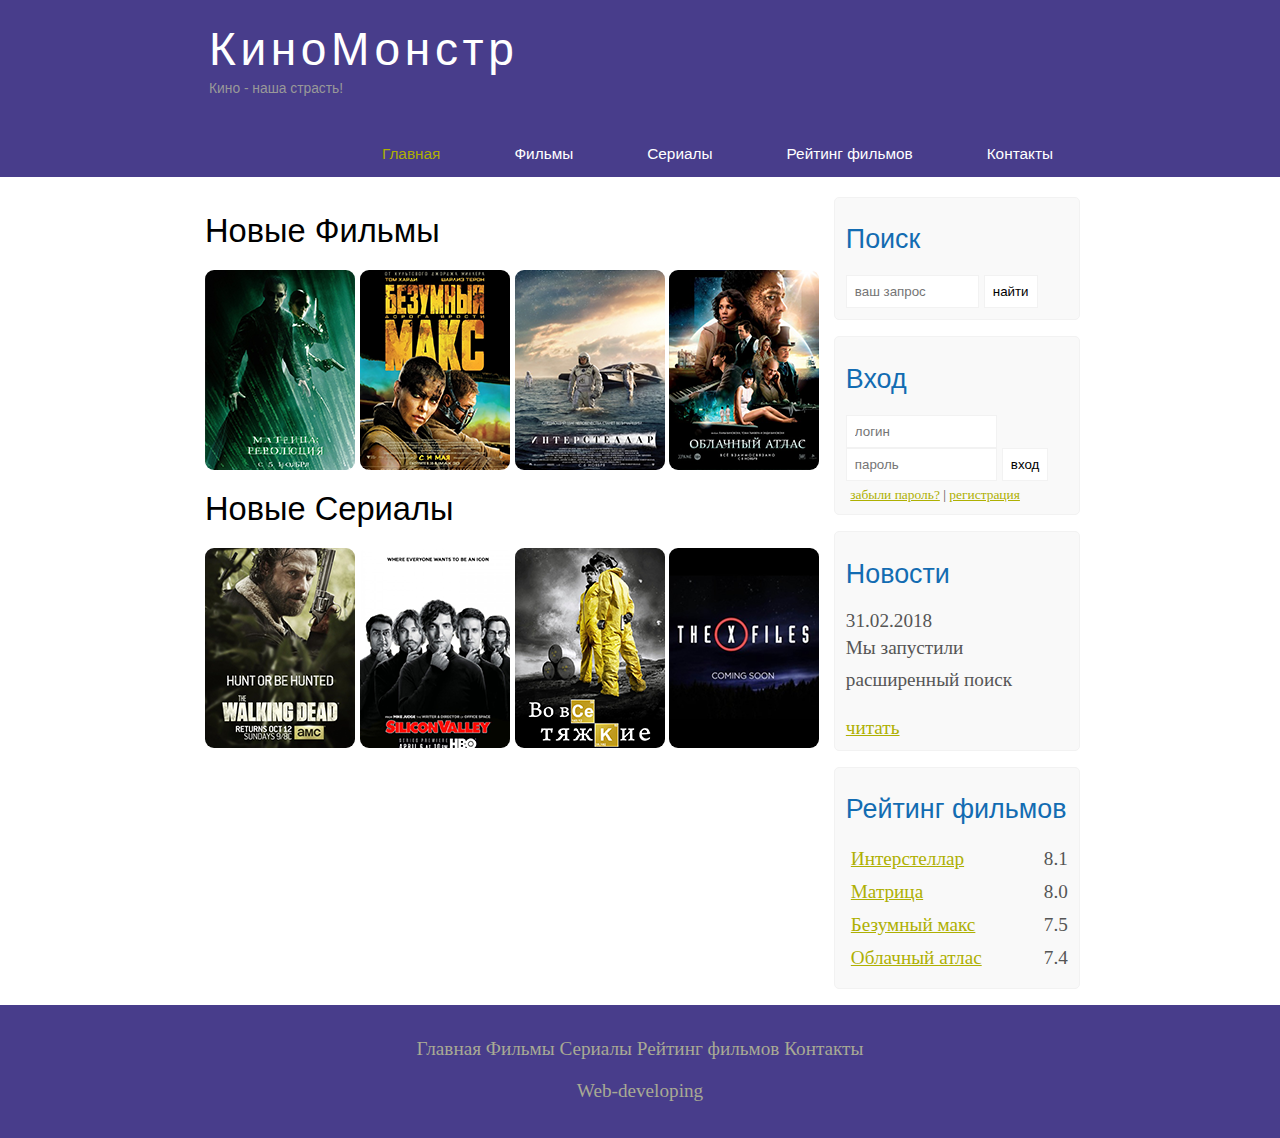
<file: index.html>
<!DOCTYPE html>
<html lang="en">
<head>
	<meta charset="UTF-8">
	<title>Document</title>
	<meta name="description" content="Киномонстр - это портал о кино" />
	<meta name="keywords" content="фильмы, фильмы онлайн, hd" />
	<link rel="stylesheet" href="assets/css/style .css">
</head>
<body>

	<div class="main">
		
		<div class="header">
			<div class="logo">
				<div class="logo_text">
					<h1><a href="index.html">КиноМонстр</a></h1>
					<h2>Кино - наша страсть!</h2>
				</div>
			</div>
			
			<div class="menubar">
				
				<ul class="menu">
					<li class="selected"><a href="index.html">Главная</a></li>	
					<li><a href="#">Фильмы</a></li>
					<li><a href="#">Сериалы</a></li>
					<li><a href="#">Рейтинг фильмов</a></li>
					<li><a href="contact.html">Контакты</a></li>
				</ul>

			</div>

		</div>

		
		<div class="site_content">
			
			<div class="sidebar_container">
				
				<div class="sidebar">
					<h2>Поиск</h2>
					<form method="post" action="https://yandex.uasearch" id="search_form" >
						<input type="search" name="search_field" placeholder="ваш запрос" />
						<input type="submit" class="btn" value="найти" />
					</form>
				</div>

				<div class="sidebar">
					<h2>Вход</h2>
					<form method="post" action="#" id="login">
						
						<input type="text" name="login_field" placeholder="логин" />
						<input type="password" name="password_field" placeholder="пароль" />
						<input type="submit" class="btn" value="вход" />
						<div class="lables_passreg_text">
							<span><a href="#">забыли пароль?</a></span> | <span><a href="#">регистрация</a></span>
						</div>

					</form>
				</div>

				<div class="sidebar">
					<h2>Новости</h2>
					<span>31.02.2018</span>
					<p>Мы запустили расширенный поиск</p>
					<a href="#">читать</a>
				</div>

				<div class="sidebar">
					<h2>Рейтинг фильмов</h2>
					<ul>
						<li><a href="show.html">Интерстеллар</a><span class="rating_sidebar">8.1</span></li>
						<li><a href="#">Матрица</a><span class="rating_sidebar">8.0</span></li>
						<li><a href="#">Безумный макс</a><span class="rating_sidebar">7.5</span></li>
						<li><a href="#">Облачный атлас</a><span class="rating_sidebar">7.4</span></li>
					</ul>
				</div>

			</div>
			<div class="content">
			<h1>Новые Фильмы</h1>
			<div class="films_block">
				<a href="#"><img src="assets/img/matrix.png"></a>
				<a href="#"><img src="assets/img/max.png"></a>
				<a href="show.html"><img src="assets/img/inter.png"></a>
				<a href="#"><img src="assets/img/cloud.png"></a>
					
					<h1>Новые Сериалы</h1>
				<a href="#"><img src="assets/img/dead.png"></a>
				<a href="#"><img src="assets/img/silicon.png"></a>
				<a href="#"><img src="assets/img/breakingbad.png"></a>
				<a href="#"><img src="assets/img/xfiles.png"></a>
				

			</div>	
				<div class="pots">
				
				</div>
			</div>
		</div>




<div class="footer">  
     <p>
     	<a href="#"> Главная</a>
     	<a href="#"> Фильмы</a>
     	<a href="#"> Сериалы</a>
     	<a href="#"> Рейтинг фильмов</a>  
     	<a href="contact.html"> Контакты</a>

     	</p>
<p>Web-developing  </p>
	</div>
	</div>
	
</body>
</html>
</file>
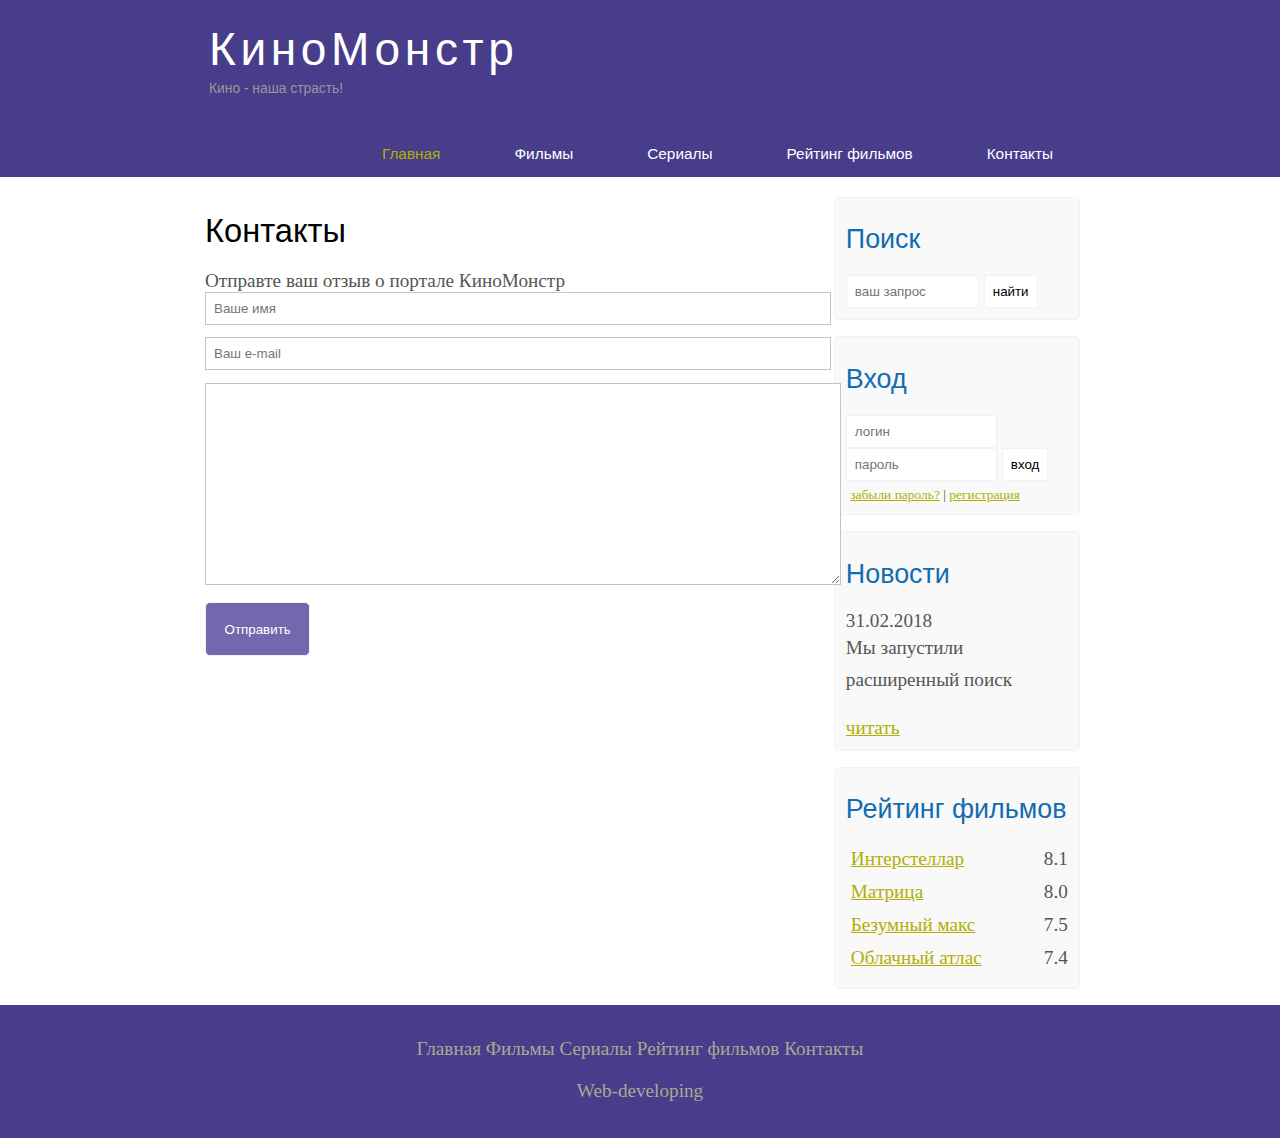
<file: contact.html>
<!DOCTYPE html>
<html lang="en">
<head>
	<meta charset="UTF-8">
	<title>Document</title>
	<meta name="description" content="Киномонстр - это портал о кино" />
	<meta name="keywords" content="фильмы, фильмы онлайн, hd" />
	<link rel="stylesheet" href="assets/css/style .css">
</head>
<body>

	<div class="main">
		
		<div class="header">
			<div class="logo">
				<div class="logo_text">
					<h1><a href="index.html">КиноМонстр  </a></h1>
					<h2>Кино - наша страсть!</h2>
				</div>
			</div>
			
			<div class="menubar">
				
				<ul class="menu">
					<li class="selected"><a href="#">Главная</a></li>	
					<li><a href="#">Фильмы</a></li>
					<li><a href="#">Сериалы</a></li>
					<li><a href="#">Рейтинг фильмов</a></li>
					<li><a href="#">Контакты</a></li>
				</ul>

			</div>

		</div>

		
		<div class="site_content">
			
			<div class="sidebar_container">
				
				<div class="sidebar">
					<h2>Поиск</h2>
					<form method="post" action="https://yandex.ua" id="search_form" >
						<input type="search" name="search_field" placeholder="ваш запрос" />
						<input type="submit" class="btn" value="найти" />
					</form>
				</div>

				<div class="sidebar">
					<h2>Вход</h2>
					<form method="post" action="#" id="login">
						
						<input type="text" name="login_field" placeholder="логин" />
						<input type="password" name="password_field" placeholder="пароль" />
						<input type="submit" class="btn" value="вход" />
						<div class="lables_passreg_text">
							<span><a href="#">забыли пароль?</a></span> | <span><a href="#">регистрация</a></span>
						</div>

					</form>
				</div>

				<div class="sidebar">
					<h2>Новости</h2>
					<span>31.02.2018</span>
					<p>Мы запустили расширенный поиск</p>
					<a href="#">читать</a>
				</div>

				<div class="sidebar">
					<h2>Рейтинг фильмов</h2>
					<ul>
						<li><a href="#">Интерстеллар</a><span class="rating_sidebar">8.1</span></li>
						<li><a href="#">Матрица</a><span class="rating_sidebar">8.0</span></li>
						<li><a href="#">Безумный макс</a><span class="rating_sidebar">7.5</span></li>
						<li><a href="#">Облачный атлас</a><span class="rating_sidebar">7.4</span></li>
					</ul>
				</div>

			</div>
			<div class="content">
			<h1>Контакты</h1>
			Отправте ваш отзыв о портале КиноМонстр
			<div class="send">
				<form action="a" method="pist" id="reviev" >
					<input type="text" name="reviev_name" placeholder="Ваше имя">
					<input type="text" name="reviev_name" placeholder="Ваш e-mail">
					<textarea name="reviev_text"></textarea>

					<input type="submit" class="btn" value="Отправить">


				</form>
			</div>






		</div> 
		</div>
		</div>





<div class="footer">  
     <p>
     	<a href="index.html"> Главная</a>
     	<a href="#"> Фильмы</a>
     	<a href="#"> Сериалы</a>
     	<a href="#"> Рейтинг фильмов</a>  
     	<a href="#"> Контакты</a>

     	</p>
<p> Web-developing  </p>
	</div>
	</div>
	
</body>
</html>
</file>
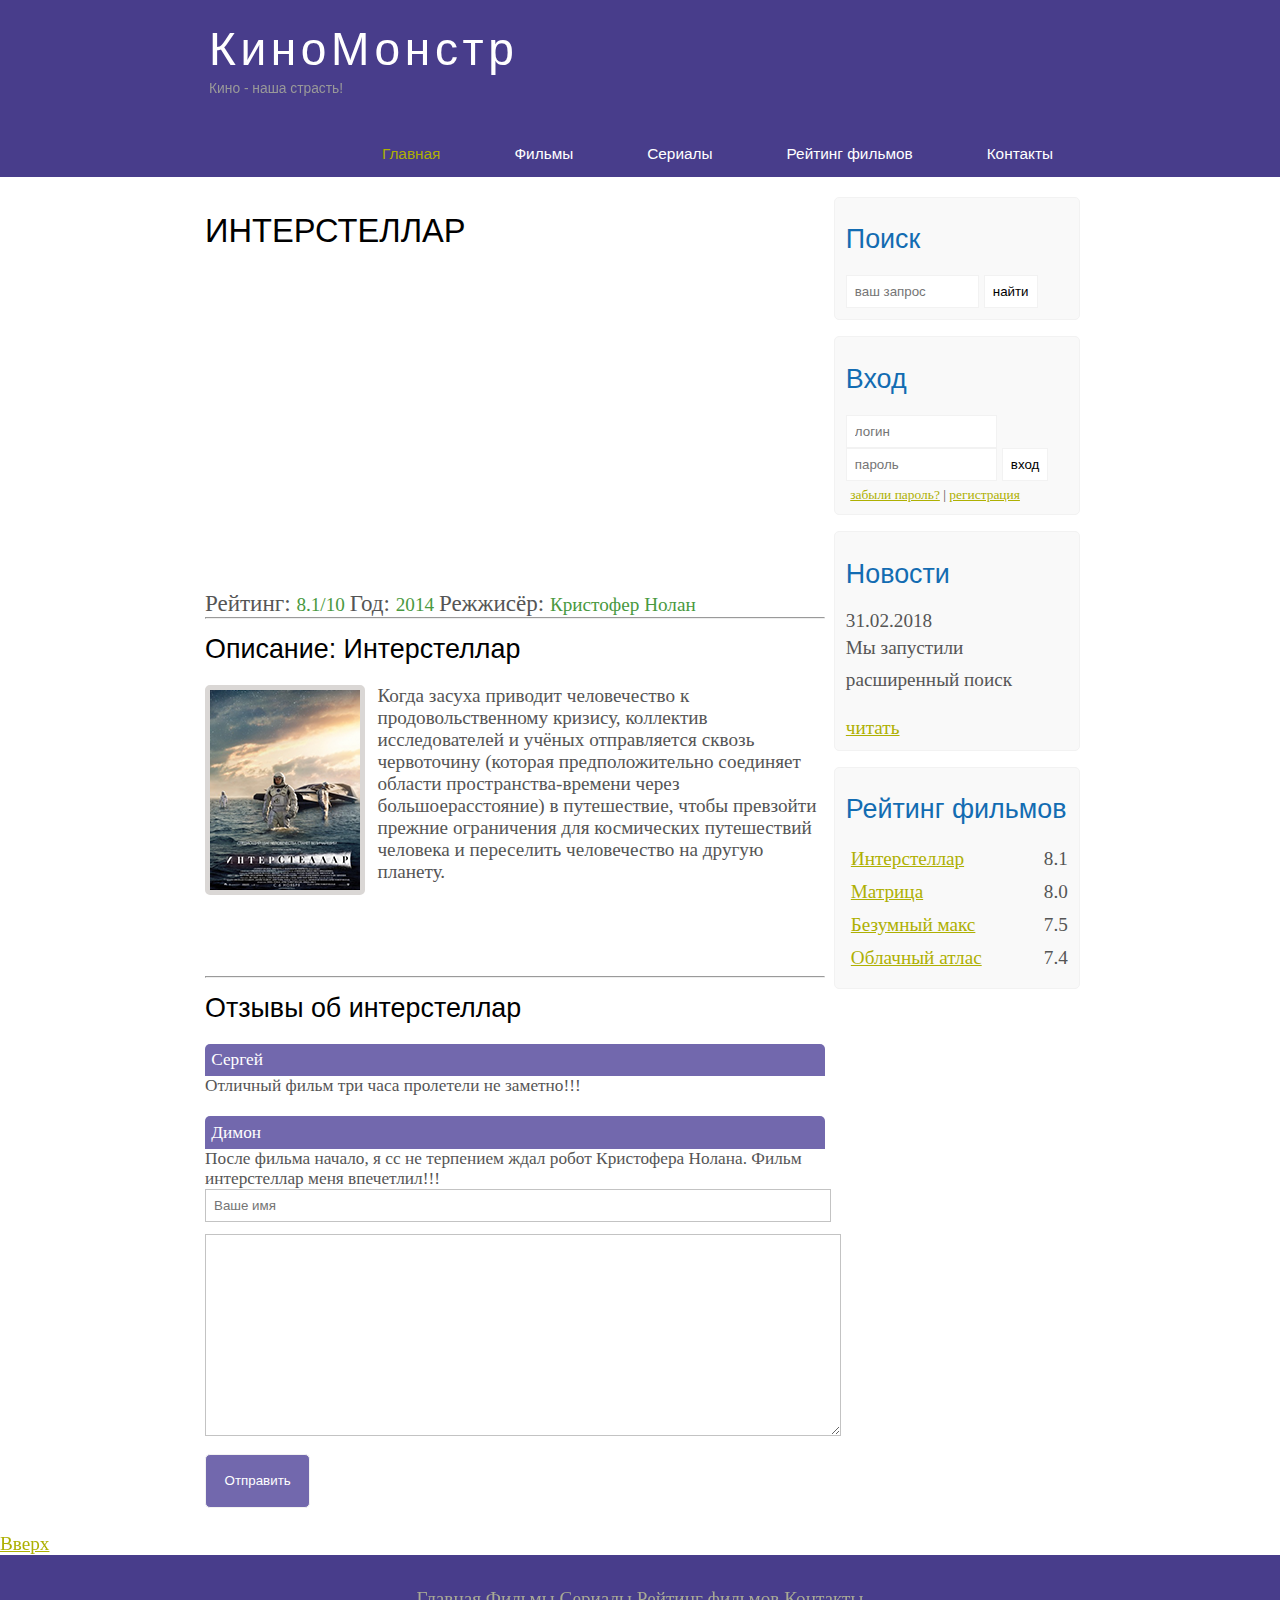
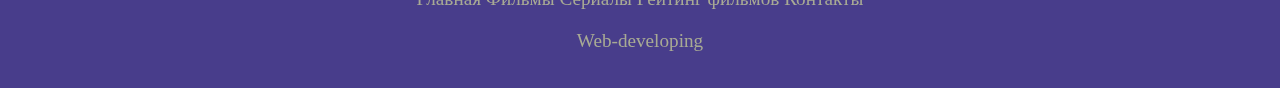
<file: show.html>
<!DOCTYPE html>
<html lang="en">
<head>
	<meta charset="UTF-8">
	<title>Document</title>
	<meta name="description" content="Киномонстр - это портал о кино" />
	<meta name="keywords" content="фильмы, фильмы онлайн, hd" />
	<link rel="stylesheet" href="assets/css/style .css">
</head>
<body>
<a name="top"></a>
	<div class="main">
		
		<div class="header">
			<div class="logo">
				<div class="logo_text">
					<h1><a href="index.html">КиноМонстр  </a></h1>
					<h2>Кино - наша страсть!</h2>
				</div>
			</div>
			
			<div class="menubar">
				
				<ul class="menu">
					<li class="selected"><a href="#">Главная</a></li>	
					<li><a href="#">Фильмы</a></li>
					<li><a href="#">Сериалы</a></li>
					<li><a href="#">Рейтинг фильмов</a></li>
					<li><a href="contact.html">Контакты</a></li>
				</ul>

			</div>

		</div>

		
		<div class="site_content">
			
			<div class="sidebar_container">
				
				<div class="sidebar">
					<h2>Поиск</h2>
					<form method="post" action="https://yandex.ua" id="search_form" >
						<input type="search" name="search_field" placeholder="ваш запрос" />
						<input type="submit" class="btn" value="найти" />
					</form>
				</div>

				<div class="sidebar">
					<h2>Вход</h2>
					<form method="post" action="#" id="login">
						
						<input type="text" name="login_field" placeholder="логин" />
						<input type="password" name="password_field" placeholder="пароль" />
						<input type="submit" class="btn" value="вход" />
						<div class="lables_passreg_text">
							<span><a href="#">забыли пароль?</a></span> | <span><a href="#">регистрация</a></span>
						</div>

					</form>
				</div>

				<div class="sidebar">
					<h2>Новости</h2>
					<span>31.02.2018</span>
					<p>Мы запустили расширенный поиск</p>
					<a href="#">читать</a>
				</div>

				<div class="sidebar">
					<h2>Рейтинг фильмов</h2>
					<ul>
						<li><a href="#">Интерстеллар</a><span class="rating_sidebar">8.1</span></li>
						<li><a href="#">Матрица</a><span class="rating_sidebar">8.0</span></li>
						<li><a href="#">Безумный макс</a><span class="rating_sidebar">7.5</span></li>
						<li><a href="#">Облачный атлас</a><span class="rating_sidebar">7.4</span></li>
					</ul>
				</div>

			</div>
			<div class="content">
			<h1>ИНТЕРСТЕЛЛАР</h1>
				<div class="info_film_page">
				<iframe width="560" height="315" src="https://www.youtube.com/embed/N0mAYAGBy_g" frameborder="0" allowfullscreen></iframe>
				<span class="level">Рейтинг:  </span> <span class="value">8.1/10</span>
				<span class="level">Год: </span> <span class="value">2014</span>
				<span class="level">Режжисёр: </span> <span class="  value">Кристофер Нолан</span>
				</div>
				<hr>
				<h2>Описание: Интерстеллар</h2> 
				<div class="description_film">
					<img src="assets/img/inter.png">Когда засуха приводит человечество к продовольственному кризису, коллектив исследователей и учёных отправляется сквозь червоточину (которая предположительно соединяет области пространства-времени через большоерасстояние) в путешествие, чтобы превзойти прежние ограничения для космических путешествий человека и переселить человечество на другую планету.
				</div>
				<hr>
					<h2>Отзывы об интерстеллар</h2>
				<div class="reviev">
				<div class="reviev_name">Сергей</div>
				<div class="reviev_text">Отличный фильм три часа пролетели не заметно!!!</div>
			 <p>
			 <div class="reviev_name">Димон</div>
				<div class="reviev_text">После фильма начало, я сс не терпением ждал робот Кристофера Нолана. Фильм интерстеллар меня впечетлил!!!
			 </div></div>
			<div class="send">
				<form action="a" method="pist" id="reviev" >
					<input type="text" name="reviev_name" placeholder="Ваше имя">
					<textarea name="reviev_text"></textarea>
					<input type="submit" class="btn" value="Отправить">


				</form>
			</div>






		</div> 
		</div>
		</div>



<a href='#top'>Вверх</a>

<div class="footer">  
     <p>
     	<a href="index.html"> Главная</a>
     	<a href="#"> Фильмы</a>
     	<a href="#"> Сериалы</a>
     	<a href="#"> Рейтинг фильмов</a>  
     	<a href="contact.html"> Контакты</a>

     	</p>
<p> Web-developing  </p>
	</div>
	</div>
	
</body>
</html>
</file>
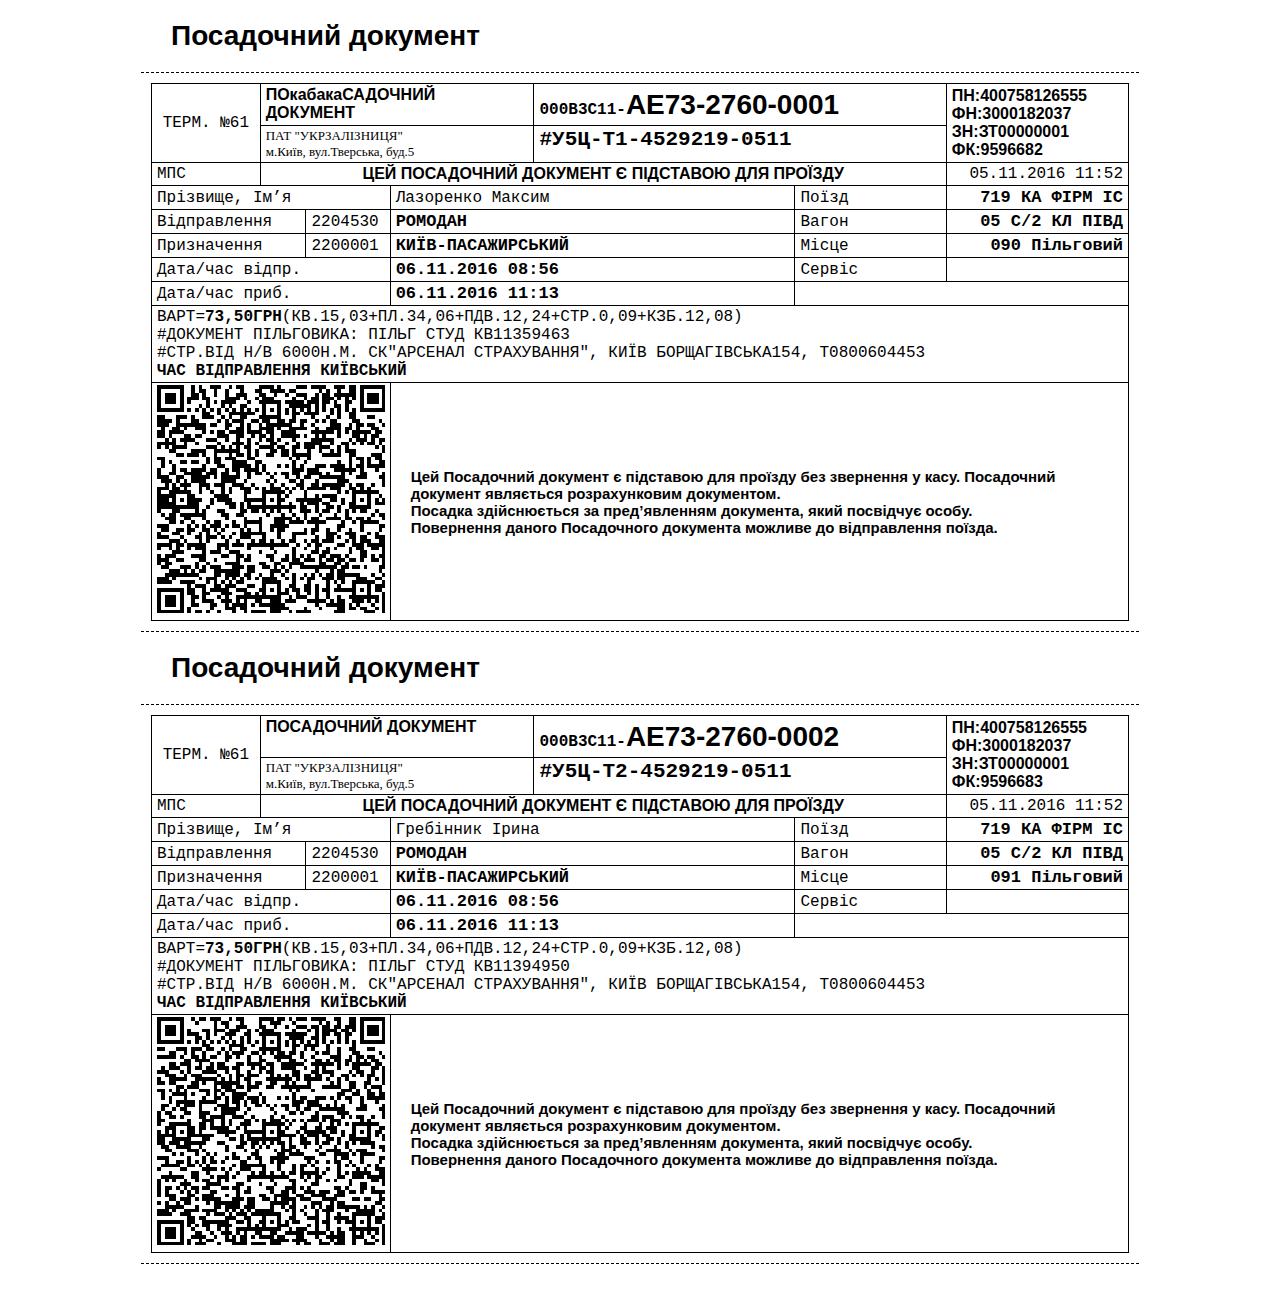
<file: tickets.html>
﻿<!DOCTYPE html>
<html xmlns="http://www.w3.org/1999/xhtml" xml:lang="ru" lang="ru">
<head>
    <title>Результат - Сайт</title>
    <meta http-equiv="Content-Type" content="text/html; charset=utf-8"/>
    <meta http-equiv="X-UA-Compatible" content="IE=edge"/>
    <style type="text/css">

        * {
            outline: none;
        }

        html, body {
            height: 100%;
        }

        body {
            background: #fff;
            min-width: 1000px;
            margin: 0;
            padding: 0;
            font: 13px Verdana, Helvetica, sans-serif;
            color: #000;
            overflow-y: visible;
        }

        h1, h3, h4, p {
            margin: 0;
            padding: 0;
        }

        img {
            border: none;
        }

        .clear {
            display: block;
            clear: both;
            font-size: 0;
            height: 0;
            margin: 0;
            padding: 0;
            overflow: hidden;
            line-height: 0;
        }

        .center {
            text-align: center;
        }

        .bold {
            font-weight: bold;
        }

        .nowrap {
            white-space: nowrap;
        }

        #middle {
            min-height: 100%;
        }

        #middle > div {
            min-height: 0;
            background: none;
            border: none;
        }

        #middle > div > div, #content {
            margin: 0 auto;
        }

        #middle > div > div {
            width: 1000px;
            margin: 0 auto;
            background: none;
            padding: 0;
        }

        #content {
            background: none;
            width: 998px;
            min-height: 480px;
            padding: 0;
        }

        .arial, .uid {
    font-family: arial, sans-serif;
    font-size: 16px;
}

.v-top {
    vertical-align: top;
}

.align-right {
    text-align: right;
}

.w1 {
    width: 1%;
}

.w-right {
    width: 160px;
}

.upper {
    text-transform: uppercase;
}

.uid {
    font-size: 28px;
    white-space: nowrap;
}

.order_num {
    font-size: 21px;
    font-weight: bold;
}

.address {
    font: 13px 'Times New Roman', Times, serif;
}

.ticket_info {
    font-weight: bold;
    font-size: 17px;
}

#content .result h2 {
    font-size: 36px;
    margin: 20px 0;
}

#content .better_print {
    font-size: 16px;
    font-weight: bold;
    margin: 20px 0;
    text-align: center;
}

#content .controls {
    text-align: center;
}

#content .controls button {
    font-size: 22px;
    padding: 5px 20px;
    margin-left: 20px;
}

.cheque {
    padding-bottom: 20px;
}

.cheque .text h3, .cheque .text p, .cheque-text {
    text-indent: 30px;
    text-align: justify;
}

.cheque .text p {
    font-size: 18px;
    margin: 5px 0 10px;
    line-height: 1.5;
}

.cheque .text h3, .cheque-text {
    font-size: 28px;
    margin: 20px 0;
}

.cheque .text b {
    font-size: 24px;
}

.cheque .blank {
    border-top: 1px dashed;
    border-bottom: 1px dashed;
    padding: 10px;
}

.cheque .blank .header {
    font-weight: bold;
    font-size: 34px;
}

.cheque .blank .orderDate {
    font-size: 14px;
}

.cheque .blank .barcode {
    padding-bottom: 5px;
}

.cheque .blank table {
    width: 100%;
    background: #1fff;
    border-collapse: collapse;
}

.cheque .blank table tr {
    background: #fff;
}

.cheque .blank table td, .cheque .blank table th {
    padding: 2px 5px;
    border: 1px solid;
	box-sizing: border-box;
}

.cheque .blank table th {
    text-align: left;
}

.cheque .blank table.info th {
    font-weight: normal;
    width: 225px;
}

.cheque .blank table.info td, .cheque .blank table.places th {
    font-weight: bold;
    font-size: 15px;
}

.cheque .blank .places {
    margin-top: 10px;
}

.cheque .blank .places span {
    font-weight: normal;
}

.cheque .blank .prices {
    padding: 5px 0 10px;
}

.cheque .blank .price_info {
    border: 0;
    border-collapse: collapse;
}

.cheque .prices h4 {
    font-size: 14px;
}

.cheque .electronic {
    font-family: "Courier New", monospace;
    font-size: 16px;
}

.cheque .electronic .info p {
    font-size: 15px;
    font-weight: bold;
    padding-left: 1em;
}

.cheque .electronic table {
	table-layout: fixed;
}

.cheque .electronic table tr.sizing td {
	border: none;
	padding: 0;
}

.cheque .electronic table tr td.terminal {
    word-wrap: break-word;
    text-align: center;
}

.cheque .electronic .barcode {
    padding: 5px 0 0;
}

.cheque .blank .ch-num-l {
    white-space: nowrap;
    border-right: none;
}

.cheque .blank .ch-num {
    white-space: nowrap;
    border-left: none;
}

.cheque .blank.electronic .ch-num {
    /*width: 1px;*/
    text-align: right;
}

.cheque .blank.electronic .frow {
	height: 42px;
}

#content .return-mrg {
    margin-bottom: 20px;
}

.hostName {
    display: none;
}

.result_auth > div {
    margin: 1em;
}

@media print {
    @page {
        margin: 1cm .5cm;
    }

    body {
        background: #fff;
        overflow-y: visible;
    }

    #middle > div {
        min-height: 0;
        background: none;
        border: none;
    }

    #middle > div > div, #content {
        margin: 0 auto;
        background: none;
        padding: 0;
    }

    #header, #footer, #helloUser, .result, .controls, .version, .no_print, #content > div > p {
        display: none;
    }

    .cheque .page-break {
        page-break-after: always;
    }

    .testMode .hostName {
        display: block;
    }
}

    </style>
</head>
<body>
<div id="middle">
    <div>
        <div>
            <div id="content">
                                    <div class="cheque">
                <div class="text">
        <h3>
                            Посадочний документ                    </h3>
    </div>
    <div class="blank electronic" data-doctype="travel">
                        
                    <table>
	<tr class="sizing">
		<td style="width: 102px"></td>
		<td style="width: 43px"></td>
		<td style="width: 79px"></td>
		<td style="width: 135px"></td>
		<td style="width: 245px"></td>
		<td style="width: 142px"></td>
		<td style="width: 171px"></td>
	</tr>
	<tr class="frow">
		<td class="terminal" rowspan="2">
			TEРM. №61
		</td>
		<td class="bold arial v-top" colspan="3">
			ПОкабакаСАДОЧНИЙ ДОКУМЕНТ
		</td>
		<td class="bold nowrap" colspan="2">000B3C11-<span class="uid">AE73-2760-0001</span></td>
		<td class="bold arial w-right" rowspan="2">
			ПН:400758126555<br/>
			ФН:3000182037<br/>
			ЗН:ЗТ00000001<br/>
			ФК:9596682
		</td>
	</tr>
	<tr>
		<td class="address v-top nowrap" colspan="3">
                            ПАТ "УКРЗАЛІЗНИЦЯ"<br/>м.Київ, вул.Тверська, буд.5
            		</td>
		<td class="v-top order_num" colspan="2">#У5Ц-Т1-4529219-0511</td>
	</tr>
	<tr>
		<td>МПС</td>
		<td class="bold arial center" colspan="5">
			ЦЕЙ ПОСАДОЧНИЙ ДОКУМЕНТ Є ПІДСТАВОЮ ДЛЯ ПРОЇЗДУ
		</td>
		<td class="align-right nowrap">05.11.2016 11:52</td>
	</tr>
	<tr>
		<td colspan="3">Прізвище, Ім’я</td>
		<td colspan="2">Лазоренко Максим</td>
		<td>Поїзд</td>
		<td class="align-right ticket_info w-right">
							719 КА
						ФІРМ ІС
		</td>
	</tr>
	<tr>
		<td class="nowrap w1" colspan="2">Відправлення</td>
		<td class="w1">2204530</td>
		<td class="upper ticket_info" colspan="2">Ромодан</td>
		<td>Вагон</td>
		<td class="align-right ticket_info">05 С/2 КЛ ПIВД</td>
	</tr>
	<tr>
		<td class="nowrap" colspan="2">Призначення</td>
		<td>2200001</td>
		<td class="upper ticket_info" colspan="2">Київ-Пасажирський</td>
		<td>Місце</td>
		<td class="align-right ticket_info">090 Пільговий</td>
	</tr>
	<tr>
		<td colspan="3">Дата/час відпр.</td>
		<td class="ticket_info" colspan="2">06.11.2016 08:56</td>
		<td>Сервіс</td>
		<td class="align-right"></td>
	</tr>
	<tr>
		<td class="ch-num-l" colspan="2">Дата/час приб.</td>
		<td class="ch-num">
					</td>
		<td class="ticket_info" colspan="2">06.11.2016 11:13</td>
		<td colspan="2"></td>
	</tr>
	<tr>
		<td colspan="7">
			ВАРТ=<b>73,50ГРН</b>(КВ.15,03+ПЛ.34,06+ПДВ.12,24+СТР.0,09+КЗБ.12,08)<br/>
																			#ДОКУМЕНТ ПІЛЬГОВИКА: ПІЛЬГ СТУД КВ11359463<br/>
						#СТР.ВІД Н/В 6000Н.М. СК"АРСЕНАЛ СТРАХУВАННЯ", КИЇВ БОРЩАГІВСЬКА154, T0800604453<br/>
			<b>ЧАС ВІДПРАВЛЕННЯ КИЇВСЬКИЙ</b>
		</td>
	</tr>
	<tr>
		<td class="center" colspan="3">
			<img alt="QR" src="[data-uri]"/>		</td>
		<td colspan="4" class="info arial">
							<p>Цей Посадочний документ є підставою для проїзду без звернення у касу. Посадочний документ являється розрахунковим документом.</p>
				<p>Посадка здійснюється за пред’явленням документа, який посвідчує особу.</p>
						<p>Повернення даного Посадочного документа можливе до відправлення поїзда.</p>
		</td>
	</tr>
</table>
            </div>
    <div class="hostName">[http://booking.uz.gov.ua/]</div>
    <div class="clear page-break"></div>
    <div class="text">
        <h3>
                            Посадочний документ                    </h3>
    </div>
    <div class="blank electronic" data-doctype="travel">
                        
                    <table>
	<tr class="sizing">
		<td style="width: 102px"></td>
		<td style="width: 43px"></td>
		<td style="width: 79px"></td>
		<td style="width: 135px"></td>
		<td style="width: 245px"></td>
		<td style="width: 142px"></td>
		<td style="width: 171px"></td>
	</tr>
	<tr class="frow">
		<td class="terminal" rowspan="2">
			TEРM. №61
		</td>
		<td class="bold arial v-top" colspan="3">
			ПОСАДОЧНИЙ ДОКУМЕНТ
		</td>
		<td class="bold nowrap" colspan="2">000B3C11-<span class="uid">AE73-2760-0002</span></td>
		<td class="bold arial w-right" rowspan="2">
			ПН:400758126555<br/>
			ФН:3000182037<br/>
			ЗН:ЗТ00000001<br/>
			ФК:9596683
		</td>
	</tr>
	<tr>
		<td class="address v-top nowrap" colspan="3">
                            ПАТ "УКРЗАЛІЗНИЦЯ"<br/>м.Київ, вул.Тверська, буд.5
            		</td>
		<td class="v-top order_num" colspan="2">#У5Ц-Т2-4529219-0511</td>
	</tr>
	<tr>
		<td>МПС</td>
		<td class="bold arial center" colspan="5">
			ЦЕЙ ПОСАДОЧНИЙ ДОКУМЕНТ Є ПІДСТАВОЮ ДЛЯ ПРОЇЗДУ
		</td>
		<td class="align-right nowrap">05.11.2016 11:52</td>
	</tr>
	<tr>
		<td colspan="3">Прізвище, Ім’я</td>
		<td colspan="2">Гребінник Ірина</td>
		<td>Поїзд</td>
		<td class="align-right ticket_info w-right">
							719 КА
						ФІРМ ІС
		</td>
	</tr>
	<tr>
		<td class="nowrap w1" colspan="2">Відправлення</td>
		<td class="w1">2204530</td>
		<td class="upper ticket_info" colspan="2">Ромодан</td>
		<td>Вагон</td>
		<td class="align-right ticket_info">05 С/2 КЛ ПIВД</td>
	</tr>
	<tr>
		<td class="nowrap" colspan="2">Призначення</td>
		<td>2200001</td>
		<td class="upper ticket_info" colspan="2">Київ-Пасажирський</td>
		<td>Місце</td>
		<td class="align-right ticket_info">091 Пільговий</td>
	</tr>
	<tr>
		<td colspan="3">Дата/час відпр.</td>
		<td class="ticket_info" colspan="2">06.11.2016 08:56</td>
		<td>Сервіс</td>
		<td class="align-right"></td>
	</tr>
	<tr>
		<td class="ch-num-l" colspan="2">Дата/час приб.</td>
		<td class="ch-num">
					</td>
		<td class="ticket_info" colspan="2">06.11.2016 11:13</td>
		<td colspan="2"></td>
	</tr>
	<tr>
		<td colspan="7">
			ВАРТ=<b>73,50ГРН</b>(КВ.15,03+ПЛ.34,06+ПДВ.12,24+СТР.0,09+КЗБ.12,08)<br/>
																			#ДОКУМЕНТ ПІЛЬГОВИКА: ПІЛЬГ СТУД КВ11394950<br/>
						#СТР.ВІД Н/В 6000Н.М. СК"АРСЕНАЛ СТРАХУВАННЯ", КИЇВ БОРЩАГІВСЬКА154, T0800604453<br/>
			<b>ЧАС ВІДПРАВЛЕННЯ КИЇВСЬКИЙ</b>
		</td>
	</tr>
	<tr>
		<td class="center" colspan="3">
			<img alt="QR" src="[data-uri]"/>		</td>
		<td colspan="4" class="info arial">
							<p>Цей Посадочний документ є підставою для проїзду без звернення у касу. Посадочний документ являється розрахунковим документом.</p>
				<p>Посадка здійснюється за пред’явленням документа, який посвідчує особу.</p>
						<p>Повернення даного Посадочного документа можливе до відправлення поїзда.</p>
		</td>
	</tr>
</table>
            </div>
    <div class="hostName">[http://booking.uz.gov.ua/]</div>
    <div class="clear"></div>

        <div class="clear"></div>
</div>

                                <div class="clear"></div>
                <br/>
            </div>
        </div>
    </div>
</div>
</body>
</html>
</file>
<file: assets/css/style .css>
* {
margin: 0;
padding: 0;
}

body {
font-size: 1.2em;
background-color: #fff;
color: #555;
}

p {
padding: 0 0 20px 0;
line-height: 1.7em;
}

input[type="text"], input[type="password"], input[type="search"] {
color: #5d5d5d;
width: 60%;
padding: 8px;
} 

input, textarea {
outline: none;
border: none;
border: solid 1px #f2f2f2;
}

h1, h2 {
font: normal 170% 'century gothic', arial;
margin: 0 0 15px 0;
padding: 15px 0 5px 0;
color: #000;
}

h2 {
font-size: 140%;
}

a, a:hover {
outline: none;
text-decoration: underline;
color: #aeb002;
}

ul {
margin: 2px 0 22px 17px;
}

ul li {
margin: 0 0 6px 0;
padding: 0 0 4px 5px;
line-height: 1.5em;
}

.header {
background-color: darkslateblue;
height: 177px;
font-size: 0.8em;
margin-left: 0px;
margin-right: 0px;
min-width: 900px;
}

.main, .logo, .menubar, .site_content, .footer {
margin-left: auto;
margin-right: auto;
}

.logo {
width: 880px;
padding-bottom: 40px;
}

.logo h1, .logo h2 {
font: normal 300% 'century gothic', arial, sans-serif;
margin: 0 0 0 9px;
}

.logo_text h1, .logo_text h1 a, .logo_text h1 a:hover {
padding: 22px 0 0 0;
color: #fff;
letter-spacing: 0.1em;
text-decoration: none;
}

.logo_text h2 {
font-size: 0.9em;
padding: 4px 0 0 0;
color: #999;
}

.menubar {
width: 900px;
height: 46px;
}

ul.menu {
float: right;
}

ul.menu li {
float: left;
padding: 0 0 0 9px;
list-style: none;
margin: 1px 2px 0 0;
}

ul.menu li a {
font: normal 100% 'trebuchet ms', sans-serif;
display: block;
height: 20px;
padding: 6px 35px 5px 28px;
color: #fff;
text-decoration: none;
}

ul.menu li.selected a {
color: #aeb002;
}

ul.menu li a:hover {
color: #e4ec04;
}

.site_content {
width: 880px;
overflow:hidden;
margin: 20px auto 0 auto;
background-color: white;
}

.sidebar_container {
float: right;;
width: 224px;
}

.sidebar {
float: right;
width: 222px;
padding: 5%;
margin: 0 0 16px 0;
border: solid 1px #f2f2f2;
border-radius: 5px;
background-color: #f9f9f9;
}

.btn {
padding: 8px;
background-color: white;
cursor:pointer;
}

.sidebar h2 {
color: #136cb2;
}

.lables_passreg_text {
font-size: 0.7em;
margin-top: 3%;
margin-left: 2%;
}

.sidebar ul {
margin: 0;
}

.sidebar ul li {
list-style-type: none;
margin: 0 0 0 0;
}

.sidebar .rating_sidebar {
float: right;
}
.content{
	text-align: left;
	width:620px;
	padding:0 0 0 5px;
	float:left;
	}
.content a{
text-decoration: none;}
.films_block img{
border-radius:9px;
}


.info_folm_page{
	margin-top:2%;
	margin-bottom: 4%; 
}
.info_film_page .level{
	font-size:1.2em;
}
.info_film_page .value{
	font-size:1em;
	color:#499940;
}
.description_film{
margin-bottom:15% ;
}
.description_film img{
float:left;
margin-right:2%;
border-radius:5px;
border:solid 5px #dad7d5
}
.reviev{
	margin-bottom: 4%:;
	font-size:0.9em;
}
.reviev .reviev_name{
	background-color: #7268ad;
	color:white;
	padding:1%;
	border-top-left-radius:5px;
	border-top-right-radius:5px;

}
.send{
	margin-bottom:4%;

}
.send input[type="text"], textarea{
border:solid 1px #c3c3c3;
margin-bottom:2%;

}
.send input[type="text"]
{
	width:98%;

}


.footer{
	weight:100%;
	height:100px;
	padding:28px 0 5px 0;
	text-align:center;
	background-color:darkslateblue;
     
	color:#a8aa94;
	margin-left: 0px;
	margin-right: 0px;
	min-width: 900px;

}
.footer a{
color:#a8aa94;
text-decoration:none;
}
.send textarea{
	width:634px;
	height:200px;
}
.send input[type="submit"]{
background-color:#7268ad;
padding:3%;
color:white;
border-radius:5px;


}
.footer a:hover{
	color:white;
}
.footer p{
	padding:0 0 10px 0;
}
</file>
